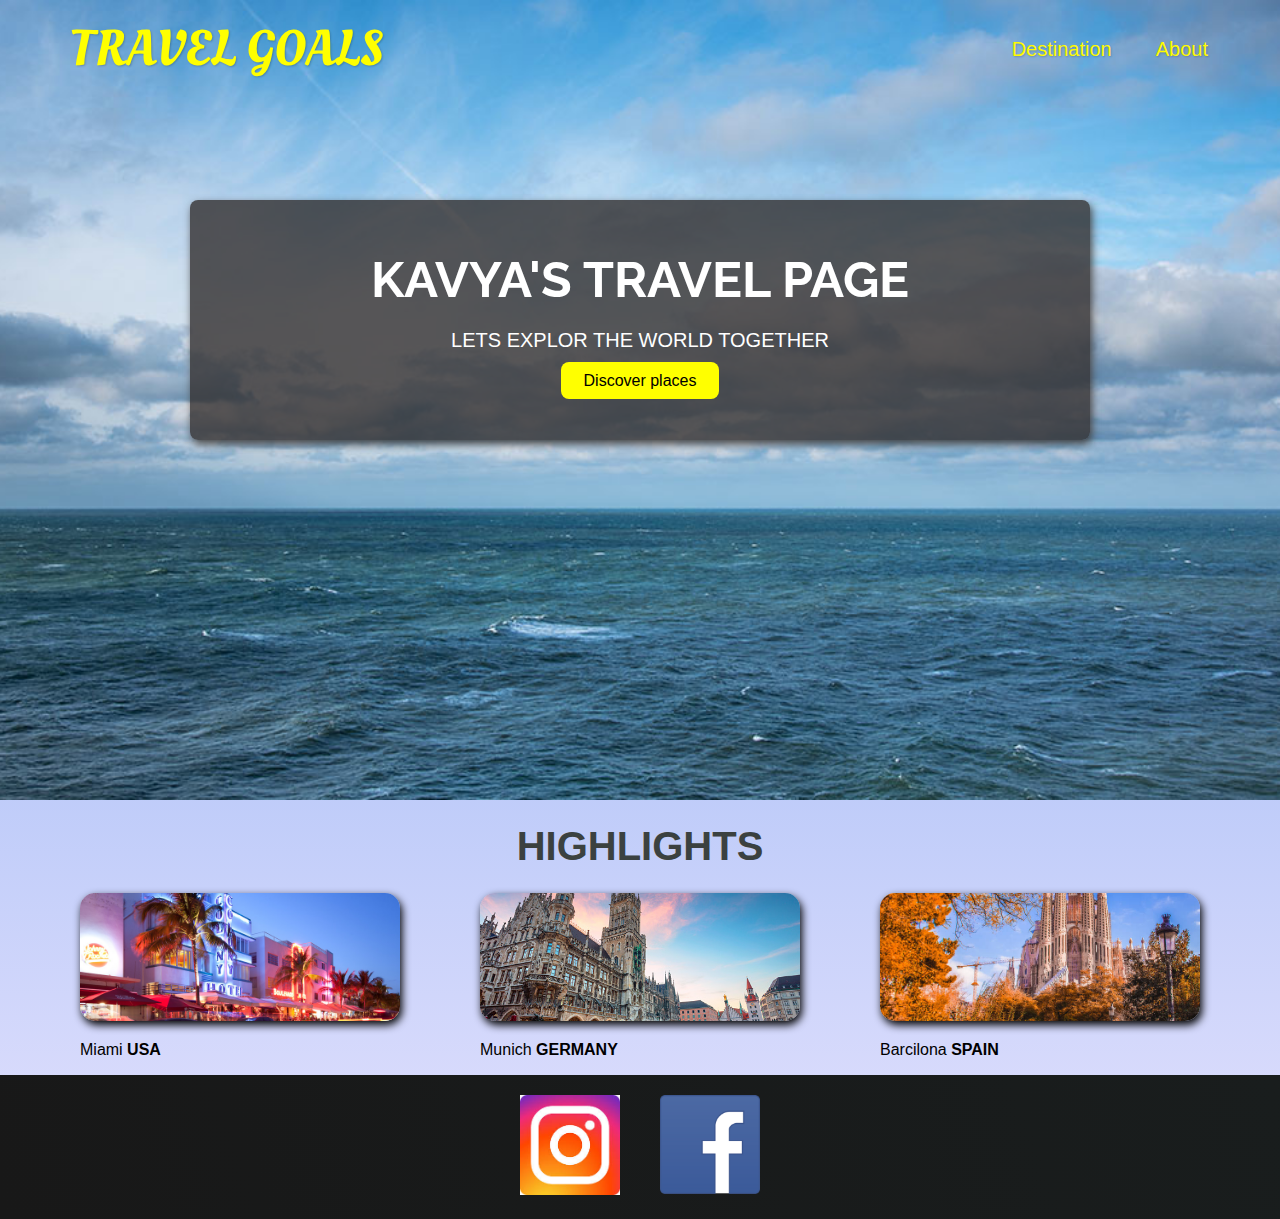
<file: index.html>
<!DOCTYPE html>
<html lang="en">
  <head>
    <style></style>
    <meta charset="UTF-8" />
    <meta name="viewport" content="width=device-width, initial-scale=1" />
    <link rel="preconnect" href="https://fonts.googleapis.com" />
    <link rel="preconnect" href="https://fonts.gstatic.com" crossorigin />
    <link
      href="https://fonts.googleapis.com/css2?family=Montserrat&family=Oleo+Script&family=Raleway&display=swap"
      rel="stylesheet"
    />

    <link href="shared.css" rel="stylesheet" />
    <link href="styles.css" rel="stylesheet" />

    <title>Travel Goals</title>
  </head>
  <body>
    <header>
      <div class="logo-pages">
        <a href="index.html">Travel Goals </a>
      </div>
      <nav>
        <ul>
          <li>
            <a href="/">Destination</a>
          </li>
          <li><a href="/">About</a></li>
        </ul>
      </nav>
    </header>
    <main>
      <section id="hero">
        <div id="hero-content">
          <h1>kavya's travel page</h1>
          <p>lets explor the world together</p>
          <a href="places.html">Discover places</a>
        </div>
      </section>
      <div id="middle">
        <h2 class="heading">Highlights</h2>
        <div class="img-con">
          <div class="img">
            <img class="img-img" src="Images/miami.jpg" alt="" />
            <p>Miami <strong>USA</strong></p>
          </div>
          <div class="img">
            <img class="img-img" src="Images/munich4.jpg" alt="" />
            <p>Munich <strong>GERMANY</strong></p>
          </div>
          <div class="img">
            <img class="img-img" src="Images/barcilona.jpg" alt="" />
            <p>Barcilona <strong>SPAIN</strong></p>
          </div>
        </div>
      </div>
    </main>
    <footer>
      <div class="link-img" href="https://www.instagram.com">
        <img src="/Images/insta4.jpeg" alt="">
      </div>
      <div class="link-img" href="https://www.facebook.com">
        <img src="/Images/facebook2.png" alt="">
      </div>
    </footer>
  </body>
</html>
</file>
<file: shared.css>
body  {
    font-family: "Quicksand" , sans-serif;
    margin: 0;
}
header {
    display: flex;
    justify-content: space-between;
    align-items: center;
    padding: 15px 60px;
    position: absolute;
    width: 100%;
    box-sizing: border-box;
    top: 0;
    left: 0;
}

.logo-pages a {
    padding: 10px;
    font-family: "Oleo Script",sans-serif;
    font-size: 50px;
    color: yellow; 
    text-decoration: none;
    text-transform: uppercase;
    text-shadow: 1px,1px,1px,rgb(0,0,0);
    
}

ul {
    list-style: none;
    margin: 0;
    padding: 0;
}
header ul {
    display: flex;

}
header li {
    margin-left: 20px;
    color: yellow;
}

header a{
    color: rgb(255,251,0);
    text-decoration: none;
    font-size: 20px;
    padding: 12px;
    text-shadow: 1px 1px 2px rgba(0,0,0,0.2);
    border-radius: 6px;
}
header nav a:hover {
    color: rgb(77,77,77);
    background-color: rgb(255,251,0);
}

footer {
    background: linear-gradient(70deg, rgb(24,24,24),rgb(25,29,29));
    display: flex;
    justify-content: center ;
}
footer img{
    width: 100px;
    padding: 20px;
}
</file>
<file: styles.css>
.logo-pages a {
    padding: 10px;
    font-family: "Oleo Script",sans-serif;
    font-size: 50px;
    color: yellow;
    text-decoration: none;
    text-transform: uppercase;
    text-shadow: 1px,1px,1px,rgb(0,0,0);
    
}#hero {
    height: 800px;
    background-image: url("Images/ocean2.jpeg");
    background-position: center;
    background-size: cover;
}
#hero-content {
    width: 900px;
    background-color: rgba(51, 48, 47, 0.8);
    box-shadow: 2px 4px 8px rgb(68,67,67);
    border-radius: 8px;
    text-align: center;
    padding: 50px 0;
    margin: 0 auto;
    position: relative;
    top: 200px;
}
#hero-content h1 {
    color: white;
    text-transform: uppercase;
    font-size: 50px;
    font-family: "Raleway",sans-serif;
    margin: 0;
}
#hero-content p {
    color: white;
    text-transform: uppercase;
    font-size: 20px;
}
#hero-content a {
    background-color: yellow;
    border-radius: 8px;
    padding: 10px 23px;
    color: black;
    text-decoration: none;
}

.column {
    margin: 0 40px;
    justify-content: center;
    float: left;
    padding-left: 37px;
    margin-bottom: 50px;
    text-align: center;
    font-size: 30px;
    text-transform: uppercase;
}
.img-img{
    height: 10vw;
    width: 25vw;
    min-height: 120px;
    min-width: 310px;
    box-shadow: 2px 4px 8px black;
    display: inline;
    border-radius: 15px;
    object-fit: cover;
} 


.column strong {
    color: rgb(0, 115, 160);
}


.column p {
    color: rgb(77, 73, 69);
    margin-top: 20px;
}

.heading{
text-transform: uppercase;
text-align: center;
font-size: 40px;
color: rgb(59, 65, 64);
margin: 24px 0;
}
.img-con {
    display: flex;
    height: max-content;
    justify-content: space-evenly;
    flex-wrap: wrap;
}
body {
    background: linear-gradient(0deg, rgb(227, 225, 253),rgb(124, 165, 242));
}
</file>
